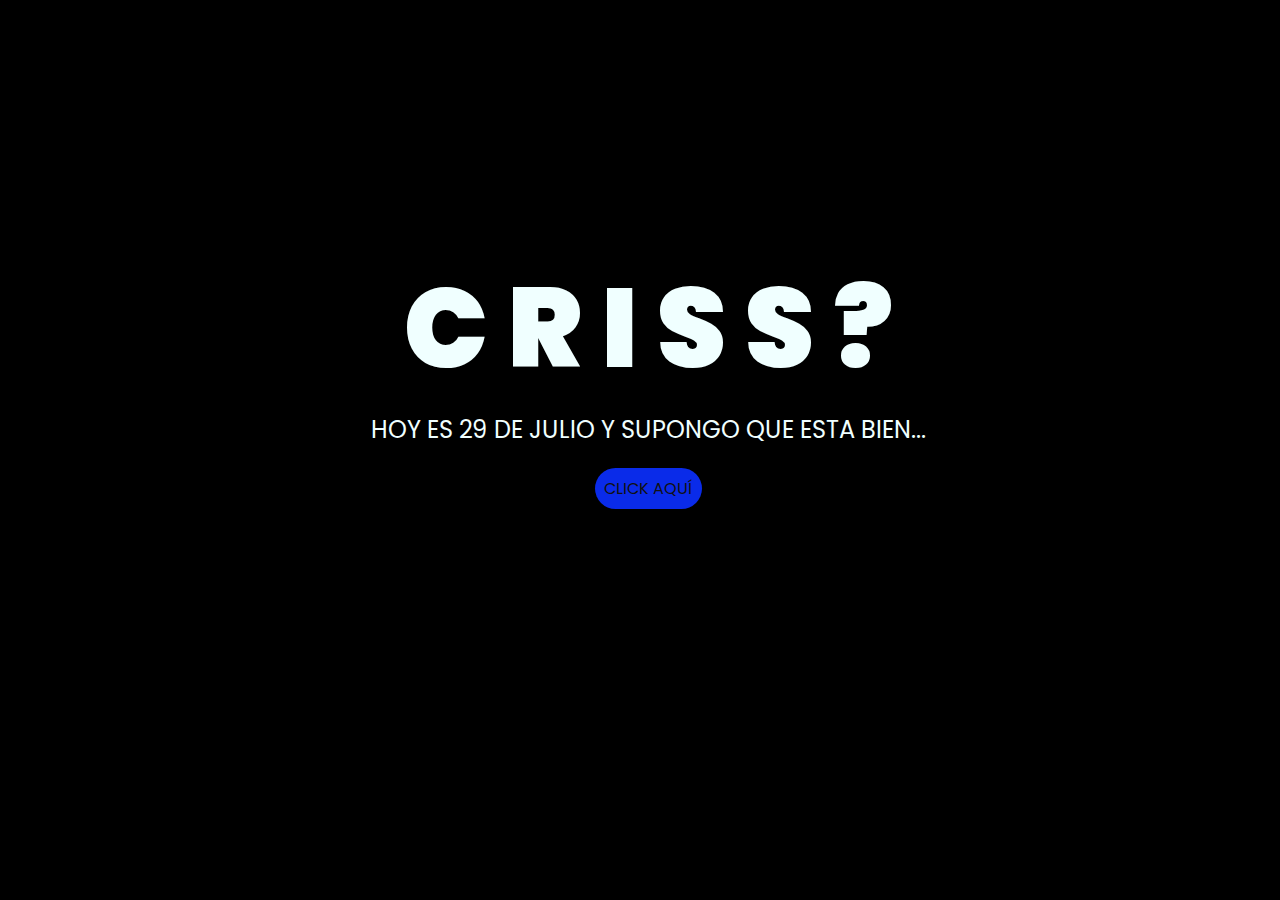
<file: index.html>
<!DOCTYPE html>
<html lang="es">

<head>
    <meta charset="UTF-8">
    <meta http-equiv="X-UA-Compatible" content="IE=edge">
    <meta name="viewport" content="width=device-width, initial-scale=1.0">
    <link rel="stylesheet" href="css/style.css">
    <link rel="icon" href="img/flowers.png" type="image/x-icon">
    <title>Flowers</title>
</head>

<body>
    <div class="greetings">
        <span>C</span>
        <span>R</span>
        <span>I</span>
        <span>S</span>
        <span>S</span>
        <span>?</span>
    </div>
    <div class="description">
        <span>HOY ES 29 DE JULIO Y SUPONGO QUE ESTA BIEN...</span>
    </div>
    <div class="button">
        <button class="botones">
            <a href="flower.html" style="color: rgb(255, 255, 255)cff;">CLICK AQUÍ</a>
        </button>
    </div>

</body>

</html>
</file>
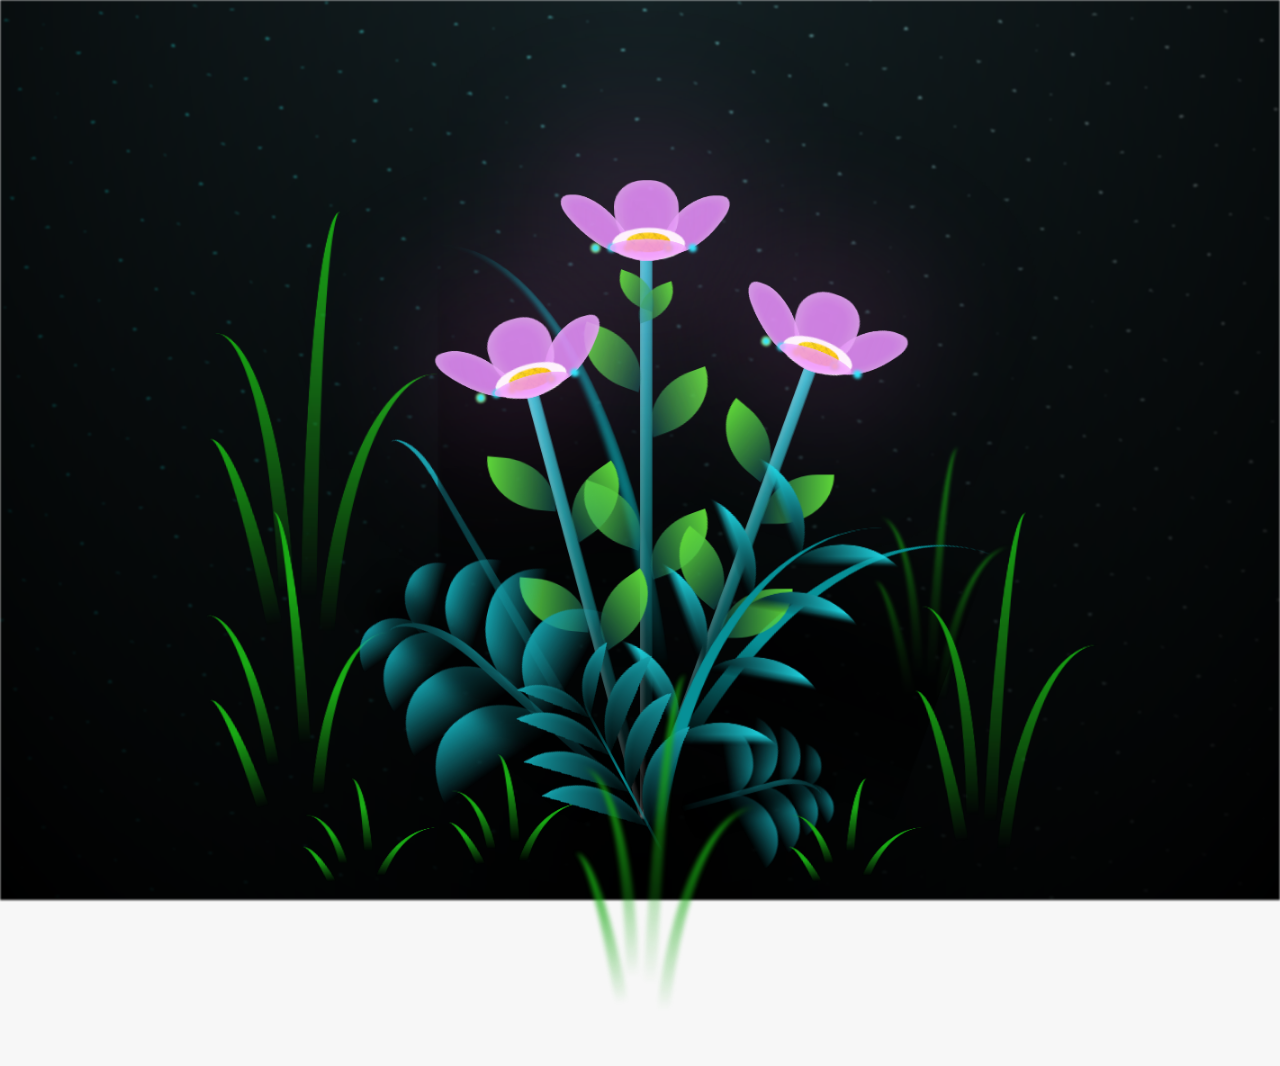
<file: flower.html>
<!DOCTYPE html>
<html lang="es">
  <head>
    <meta charset="UTF-8" />
    <meta http-equiv="X-UA-Compatible" content="IE=edge" />
    <meta name="viewport" content="width=device-width, initial-scale=1.0" />
    <link rel="stylesheet" href="css/main.css" />
    <link rel="icon" href="img/flowers.png" type="image/x-icon" />
    <title>Feli cum...</title>
  </head>
  <body class="container">
    <audio src="sound/ChristianBasso&HaienQiu-Flowers.mp3" autoplay></audio>
    <div id="lyrics">
     
    </div>
    <h1 class="titulo">Tus flores favoritas, siempre me haran pensar en ti "aleli" <br> <br>
      Se que estas muy lejos de mi ahora, pero te llevare conmigo siempre ALELI</h1>
  
    <div class="night"></div>
    <div class="flowers">
      <div class="flower flower--1">
        <div class="flower__leafs flower__leafs--1">
          <div class="flower__leaf flower__leaf--1"></div>
          <div class="flower__leaf flower__leaf--2"></div>
          <div class="flower__leaf flower__leaf--3"></div>
          <div class="flower__leaf flower__leaf--4"></div>
          <div class="flower__white-circle"></div>

          <div class="flower__light flower__light--1"></div>
          <div class="flower__light flower__light--2"></div>
          <div class="flower__light flower__light--3"></div>
          <div class="flower__light flower__light--4"></div>
          <div class="flower__light flower__light--5"></div>
          <div class="flower__light flower__light--6"></div>
          <div class="flower__light flower__light--7"></div>
          <div class="flower__light flower__light--8"></div>
        </div>
        <div class="flower__line">
          <div class="flower__line__leaf flower__line__leaf--1"></div>
          <div class="flower__line__leaf flower__line__leaf--2"></div>
          <div class="flower__line__leaf flower__line__leaf--3"></div>
          <div class="flower__line__leaf flower__line__leaf--4"></div>
          <div class="flower__line__leaf flower__line__leaf--5"></div>
          <div class="flower__line__leaf flower__line__leaf--6"></div>
        </div>
      </div>

      <div class="flower flower--2">
        <div class="flower__leafs flower__leafs--2">
          <div class="flower__leaf flower__leaf--1"></div>
          <div class="flower__leaf flower__leaf--2"></div>
          <div class="flower__leaf flower__leaf--3"></div>
          <div class="flower__leaf flower__leaf--4"></div>
          <div class="flower__white-circle"></div>

          <div class="flower__light flower__light--1"></div>
          <div class="flower__light flower__light--2"></div>
          <div class="flower__light flower__light--3"></div>
          <div class="flower__light flower__light--4"></div>
          <div class="flower__light flower__light--5"></div>
          <div class="flower__light flower__light--6"></div>
          <div class="flower__light flower__light--7"></div>
          <div class="flower__light flower__light--8"></div>
        </div>
        <div class="flower__line">
          <div class="flower__line__leaf flower__line__leaf--1"></div>
          <div class="flower__line__leaf flower__line__leaf--2"></div>
          <div class="flower__line__leaf flower__line__leaf--3"></div>
          <div class="flower__line__leaf flower__line__leaf--4"></div>
        </div>
      </div>

      <div class="flower flower--3">
        <div class="flower__leafs flower__leafs--3">
          <div class="flower__leaf flower__leaf--1"></div>
          <div class="flower__leaf flower__leaf--2"></div>
          <div class="flower__leaf flower__leaf--3"></div>
          <div class="flower__leaf flower__leaf--4"></div>
          <div class="flower__white-circle"></div>

          <div class="flower__light flower__light--1"></div>
          <div class="flower__light flower__light--2"></div>
          <div class="flower__light flower__light--3"></div>
          <div class="flower__light flower__light--4"></div>
          <div class="flower__light flower__light--5"></div>
          <div class="flower__light flower__light--6"></div>
          <div class="flower__light flower__light--7"></div>
          <div class="flower__light flower__light--8"></div>
        </div>
        <div class="flower__line">
          <div class="flower__line__leaf flower__line__leaf--1"></div>
          <div class="flower__line__leaf flower__line__leaf--2"></div>
          <div class="flower__line__leaf flower__line__leaf--3"></div>
          <div class="flower__line__leaf flower__line__leaf--4"></div>
        </div>
      </div>

      <div class="grow-ans" style="--d: 1.2s">
        <div class="flower__g-long">
          <div class="flower__g-long__top"></div>
          <div class="flower__g-long__bottom"></div>
        </div>
      </div>

      <div class="growing-grass">
        <div class="flower__grass flower__grass--1">
          <div class="flower__grass--top"></div>
          <div class="flower__grass--bottom"></div>
          <div class="flower__grass__leaf flower__grass__leaf--1"></div>
          <div class="flower__grass__leaf flower__grass__leaf--2"></div>
          <div class="flower__grass__leaf flower__grass__leaf--3"></div>
          <div class="flower__grass__leaf flower__grass__leaf--4"></div>
          <div class="flower__grass__leaf flower__grass__leaf--5"></div>
          <div class="flower__grass__leaf flower__grass__leaf--6"></div>
          <div class="flower__grass__leaf flower__grass__leaf--7"></div>
          <div class="flower__grass__leaf flower__grass__leaf--8"></div>
          <div class="flower__grass__overlay"></div>
        </div>
      </div>

      <div class="growing-grass">
        <div class="flower__grass flower__grass--2">
          <div class="flower__grass--top"></div>
          <div class="flower__grass--bottom"></div>
          <div class="flower__grass__leaf flower__grass__leaf--1"></div>
          <div class="flower__grass__leaf flower__grass__leaf--2"></div>
          <div class="flower__grass__leaf flower__grass__leaf--3"></div>
          <div class="flower__grass__leaf flower__grass__leaf--4"></div>
          <div class="flower__grass__leaf flower__grass__leaf--5"></div>
          <div class="flower__grass__leaf flower__grass__leaf--6"></div>
          <div class="flower__grass__leaf flower__grass__leaf--7"></div>
          <div class="flower__grass__leaf flower__grass__leaf--8"></div>
          <div class="flower__grass__overlay"></div>
        </div>
      </div>

      <div class="grow-ans" style="--d: 2.4s">
        <div class="flower__g-right flower__g-right--1">
          <div class="leaf"></div>
        </div>
      </div>

      <div class="grow-ans" style="--d: 2.8s">
        <div class="flower__g-right flower__g-right--2">
          <div class="leaf"></div>
        </div>
      </div>

      <div class="grow-ans" style="--d: 2.8s">
        <div class="flower__g-front">
          <div
            class="flower__g-front__leaf-wrapper flower__g-front__leaf-wrapper--1"
          >
            <div class="flower__g-front__leaf"></div>
          </div>
          <div
            class="flower__g-front__leaf-wrapper flower__g-front__leaf-wrapper--2"
          >
            <div class="flower__g-front__leaf"></div>
          </div>
          <div
            class="flower__g-front__leaf-wrapper flower__g-front__leaf-wrapper--3"
          >
            <div class="flower__g-front__leaf"></div>
          </div>
          <div
            class="flower__g-front__leaf-wrapper flower__g-front__leaf-wrapper--4"
          >
            <div class="flower__g-front__leaf"></div>
          </div>
          <div
            class="flower__g-front__leaf-wrapper flower__g-front__leaf-wrapper--5"
          >
            <div class="flower__g-front__leaf"></div>
          </div>
          <div
            class="flower__g-front__leaf-wrapper flower__g-front__leaf-wrapper--6"
          >
            <div class="flower__g-front__leaf"></div>
          </div>
          <div
            class="flower__g-front__leaf-wrapper flower__g-front__leaf-wrapper--7"
          >
            <div class="flower__g-front__leaf"></div>
          </div>
          <div
            class="flower__g-front__leaf-wrapper flower__g-front__leaf-wrapper--8"
          >
            <div class="flower__g-front__leaf"></div>
          </div>
          <div class="flower__g-front__line"></div>
        </div>
      </div>

      <div class="grow-ans" style="--d: 3.2s">
        <div class="flower__g-fr">
          <div class="leaf"></div>
          <div class="flower__g-fr__leaf flower__g-fr__leaf--1"></div>
          <div class="flower__g-fr__leaf flower__g-fr__leaf--2"></div>
          <div class="flower__g-fr__leaf flower__g-fr__leaf--3"></div>
          <div class="flower__g-fr__leaf flower__g-fr__leaf--4"></div>
          <div class="flower__g-fr__leaf flower__g-fr__leaf--5"></div>
          <div class="flower__g-fr__leaf flower__g-fr__leaf--6"></div>
          <div class="flower__g-fr__leaf flower__g-fr__leaf--7"></div>
          <div class="flower__g-fr__leaf flower__g-fr__leaf--8"></div>
        </div>
      </div>

      <div class="long-g long-g--0">
        <div class="grow-ans" style="--d: 3s">
          <div class="leaf leaf--0"></div>
        </div>
        <div class="grow-ans" style="--d: 2.2s">
          <div class="leaf leaf--1"></div>
        </div>
        <div class="grow-ans" style="--d: 3.4s">
          <div class="leaf leaf--2"></div>
        </div>
        <div class="grow-ans" style="--d: 3.6s">
          <div class="leaf leaf--3"></div>
        </div>
      </div>

      <div class="long-g long-g--1">
        <div class="grow-ans" style="--d: 3.6s">
          <div class="leaf leaf--0"></div>
        </div>
        <div class="grow-ans" style="--d: 3.8s">
          <div class="leaf leaf--1"></div>
        </div>
        <div class="grow-ans" style="--d: 4s">
          <div class="leaf leaf--2"></div>
        </div>
        <div class="grow-ans" style="--d: 4.2s">
          <div class="leaf leaf--3"></div>
        </div>
      </div>

      <div class="long-g long-g--2">
        <div class="grow-ans" style="--d: 4s">
          <div class="leaf leaf--0"></div>
        </div>
        <div class="grow-ans" style="--d: 4.2s">
          <div class="leaf leaf--1"></div>
        </div>
        <div class="grow-ans" style="--d: 4.4s">
          <div class="leaf leaf--2"></div>
        </div>
        <div class="grow-ans" style="--d: 4.6s">
          <div class="leaf leaf--3"></div>
        </div>
      </div>

      <div class="long-g long-g--3">
        <div class="grow-ans" style="--d: 4s">
          <div class="leaf leaf--0"></div>
        </div>
        <div class="grow-ans" style="--d: 4.2s">
          <div class="leaf leaf--1"></div>
        </div>
        <div class="grow-ans" style="--d: 3s">
          <div class="leaf leaf--2"></div>
        </div>
        <div class="grow-ans" style="--d: 3.6s">
          <div class="leaf leaf--3"></div>
        </div>
      </div>

      <div class="long-g long-g--4">
        <div class="grow-ans" style="--d: 4s">
          <div class="leaf leaf--0"></div>
        </div>
        <div class="grow-ans" style="--d: 4.2s">
          <div class="leaf leaf--1"></div>
        </div>
        <div class="grow-ans" style="--d: 3s">
          <div class="leaf leaf--2"></div>
        </div>
        <div class="grow-ans" style="--d: 3.6s">
          <div class="leaf leaf--3"></div>
        </div>
      </div>

      <div class="long-g long-g--5">
        <div class="grow-ans" style="--d: 4s">
          <div class="leaf leaf--0"></div>
        </div>
        <div class="grow-ans" style="--d: 4.2s">
          <div class="leaf leaf--1"></div>
        </div>
        <div class="grow-ans" style="--d: 3s">
          <div class="leaf leaf--2"></div>
        </div>
        <div class="grow-ans" style="--d: 3.6s">
          <div class="leaf leaf--3"></div>
        </div>
      </div>

      <div class="long-g long-g--6">
        <div class="grow-ans" style="--d: 4.2s">
          <div class="leaf leaf--0"></div>
        </div>
        <div class="grow-ans" style="--d: 4.4s">
          <div class="leaf leaf--1"></div>
        </div>
        <div class="grow-ans" style="--d: 4.6s">
          <div class="leaf leaf--2"></div>
        </div>
        <div class="grow-ans" style="--d: 4.8s">
          <div class="leaf leaf--3"></div>
        </div>
      </div>

      <div class="long-g long-g--7">
        <div class="grow-ans" style="--d: 3s">
          <div class="leaf leaf--0"></div>
        </div>
        <div class="grow-ans" style="--d: 3.2s">
          <div class="leaf leaf--1"></div>
        </div>
        <div class="grow-ans" style="--d: 3.5s">
          <div class="leaf leaf--2"></div>
        </div>
        <div class="grow-ans" style="--d: 3.6s">
          <div class="leaf leaf--3"></div>
        </div>
      </div>
    </div>
    <script src="anim.js"></script>
    <script src="main.js"></script>
  </body>
</html>
</file>
<file: css/style.css>
@import url('https://fonts.googleapis.com/css2?family=Poppins:ital,wght@0,500;1,900&display=swap');
*{
    font-family: 'Poppins',cursive;
}
body{
    color: azure;
    width: 100%;
    height: 82vh;
    display: flex;
    flex-direction: column;
    align-items: center;
    justify-content: center;
    background-color: black;
    /* padding-top: -30; */
}

.botones{
    padding: 9px;
    border-radius: 80px;
    background-color: transparent;
    border: none;
}

.botones a{
    background-color: #0a2be9;
    padding: 9px;
    border-radius: 80px;
    -webkit-border-radius: 80px;
    -moz-border-radius: 80px;
    -ms-border-radius: 80px;
    -o-border-radius: 80px;

}

.botones a:focus{
    background-color: rgb(50, 194, 194);
}

.greetings{
    font-size: 7rem;
    font-weight: 900;
}
.greetings > span{
    animation: glow 2.5s ease-in-out infinite;
}
@keyframes glow{
    0%, 100%{
        color: #fff;
        text-shadow: 0 0 12px #39c6d6, 0 0 50px #39c6d6, 0 0 100px #39c6d6;
    }
    10%, 90%{
        color: #111;
        text-shadow: none;
    }
}
.greetings > span:nth-child(2){
    animation-delay: .2s ;
}
.greetings > span:nth-child(3){
    animation-delay: .4s ;
}
.greetings > span:nth-child(4){
    animation-delay: .6s;
}
.greetings > span:nth-child(5){
    animation-delay: .8s;
}
.greetings > span:nth-child(6){
    animation-delay: 1s;
}

.description{
    font-size: 1.5rem;
    margin-bottom: 20px;
}

.button a{
    text-decoration: none;
    font-size: 1rem;
    color: #111;
}

@media screen and (max-width:574px){
    .greetings{
        display: block;
        font-size: 4rem;
        font-weight: 800;
        text-align: center;
    }
    .description{
        font-size: 2rem;
    }
    
    .button a{
        font-size: 1rem;
    }
}
</file>
<file: css/main.css>
*,
*::after,
*::before {
  padding: 0;
  margin: 0;
  box-sizing: border-box;
}

:root {
  --dark-color: #000;
}

body {
  display: flex;
  align-items: flex-end;
  justify-content: center;
  min-height: 100vh;
  background-color: var(--dark-color);
  overflow: hidden;
  perspective: 1000px;
}

#lyrics {
  font-size: 28px;
  font-family: "Franklin Gothic Medium", "Arial Narrow", Arial, sans-serif;
  color: white;
  position: absolute;
  margin-bottom: 20%;
  z-index: 1;
  font-weight: bold;
  letter-spacing: 4px;
}
@media only screen and (max-width: 600px) {
  /* Estilos específicos para dispositivos con un ancho máximo de 600px */
  #lyrics {
      font-size: 14px; /* Reduce el tamaño del texto para dispositivos más pequeños */
      margin-bottom: 530px;
      letter-spacing: 3px;
  }

}
.titulo {
  margin-bottom: 180px;
  font-family: "Arial Narrow", Arial, sans-serif;
  color: rgb(230, 120, 220);
  position: absolute;
  font-weight: bold;
  letter-spacing: 10px;
  opacity: 0;
  animation: fadeIn 3s ease-in-out forwards;
  text-align: center;
}
@keyframes fadeIn {
  from {
    opacity: 0;
  }
  to {
    opacity: 1;
  }
}

.night {
  z-index: -1;
  position: absolute;
  left: 50%;
  top: 0;
  transform: translateX(-50%);
  width: 100%;
  height: 100%;
  filter: blur(0.1vmin);
  background-image: radial-gradient(
      ellipse at top,
      transparent 0%,
      var(--dark-color)
    ),
    radial-gradient(
      ellipse at bottom,
      var(--dark-color),
      rgba(145, 233, 255, 0.2)
    ),
    repeating-linear-gradient(
      220deg,
      rgb(0, 0, 0) 0px,
      rgb(0, 0, 0) 19px,
      transparent 19px,
      transparent 22px
    ),
    repeating-linear-gradient(
      189deg,
      rgb(0, 0, 0) 0px,
      rgb(0, 0, 0) 19px,
      transparent 19px,
      transparent 22px
    ),
    repeating-linear-gradient(
      148deg,
      rgb(0, 0, 0) 0px,
      rgb(0, 0, 0) 19px,
      transparent 19px,
      transparent 22px
    ),
    linear-gradient(90deg, rgb(0, 255, 250), rgb(240, 240, 240));
}

.flowers {
  position: relative;
  transform: scale(0.9);
  /*margin-bottom: 100px;
  */
}

@media only screen and (max-width: 600px) {
  /* Estilos específicos para dispositivos con un ancho máximo de 600px */
.flowers {
      font-size: 14px;
      margin-bottom: 35%;
      letter-spacing: 3px;
      transform: scale(1.0);
}

}

.flower {
  position: absolute;
  bottom: 10vmin;
  transform-origin: bottom center;
  z-index: 10;
  --fl-speed: 0.8s;
}
.flower--1 {
  -webkit-animation: moving-flower-1 4s linear infinite;
  animation: moving-flower-1 4s linear infinite;
}
.flower--1 .flower__line {
  height: 70vmin;
  -webkit-animation-delay: 0.3s;
  animation-delay: 0.3s;
}
.flower--1 .flower__line__leaf--1 {
  -webkit-animation: blooming-leaf-right var(--fl-speed) 1.6s backwards;
  animation: blooming-leaf-right var(--fl-speed) 1.6s backwards;
}
.flower--1 .flower__line__leaf--2 {
  -webkit-animation: blooming-leaf-right var(--fl-speed) 1.4s backwards;
  animation: blooming-leaf-right var(--fl-speed) 1.4s backwards;
}
.flower--1 .flower__line__leaf--3 {
  -webkit-animation: blooming-leaf-left var(--fl-speed) 1.2s backwards;
  animation: blooming-leaf-left var(--fl-speed) 1.2s backwards;
}
.flower--1 .flower__line__leaf--4 {
  -webkit-animation: blooming-leaf-left var(--fl-speed) 1s backwards;
  animation: blooming-leaf-left var(--fl-speed) 1s backwards;
}
.flower--1 .flower__line__leaf--5 {
  -webkit-animation: blooming-leaf-right var(--fl-speed) 1.8s backwards;
  animation: blooming-leaf-right var(--fl-speed) 1.8s backwards;
}
.flower--1 .flower__line__leaf--6 {
  -webkit-animation: blooming-leaf-left var(--fl-speed) 2s backwards;
  animation: blooming-leaf-left var(--fl-speed) 2s backwards;
}
.flower--2 {
  left: 50%;
  transform: rotate(20deg);
  -webkit-animation: moving-flower-2 4s linear infinite;
  animation: moving-flower-2 4s linear infinite;
}
.flower--2 .flower__line {
  height: 60vmin;
  -webkit-animation-delay: 0.6s;
  animation-delay: 0.6s;
}
.flower--2 .flower__line__leaf--1 {
  -webkit-animation: blooming-leaf-right var(--fl-speed) 1.9s backwards;
  animation: blooming-leaf-right var(--fl-speed) 1.9s backwards;
}
.flower--2 .flower__line__leaf--2 {
  -webkit-animation: blooming-leaf-right var(--fl-speed) 1.7s backwards;
  animation: blooming-leaf-right var(--fl-speed) 1.7s backwards;
}
.flower--2 .flower__line__leaf--3 {
  -webkit-animation: blooming-leaf-left var(--fl-speed) 1.5s backwards;
  animation: blooming-leaf-left var(--fl-speed) 1.5s backwards;
}
.flower--2 .flower__line__leaf--4 {
  -webkit-animation: blooming-leaf-left var(--fl-speed) 1.3s backwards;
  animation: blooming-leaf-left var(--fl-speed) 1.3s backwards;
}
.flower--3 {
  left: 50%;
  transform: rotate(-15deg);
  -webkit-animation: moving-flower-3 4s linear infinite;
  animation: moving-flower-3 4s linear infinite;
}
.flower--3 .flower__line {
  -webkit-animation-delay: 0.9s;
  animation-delay: 0.9s;
}
.flower--3 .flower__line__leaf--1 {
  -webkit-animation: blooming-leaf-right var(--fl-speed) 2.5s backwards;
  animation: blooming-leaf-right var(--fl-speed) 2.5s backwards;
}
.flower--3 .flower__line__leaf--2 {
  -webkit-animation: blooming-leaf-right var(--fl-speed) 2.3s backwards;
  animation: blooming-leaf-right var(--fl-speed) 2.3s backwards;
}
.flower--3 .flower__line__leaf--3 {
  -webkit-animation: blooming-leaf-left var(--fl-speed) 2.1s backwards;
  animation: blooming-leaf-left var(--fl-speed) 2.1s backwards;
}
.flower--3 .flower__line__leaf--4 {
  -webkit-animation: blooming-leaf-left var(--fl-speed) 1.9s backwards;
  animation: blooming-leaf-left var(--fl-speed) 1.9s backwards;
}
.flower__leafs {
  position: relative;
  -webkit-animation: blooming-flower 2s backwards;
  animation: blooming-flower 2s backwards;
}
.flower__leafs--1 {
  -webkit-animation-delay: 1.1s;
  animation-delay: 1.1s;
}
.flower__leafs--2 {
  -webkit-animation-delay: 1.4s;
  animation-delay: 1.4s;
}
.flower__leafs--3 {
  -webkit-animation-delay: 1.7s;
  animation-delay: 1.7s;
}
.flower__leafs::after {
  content: "";
  position: absolute;
  left: 0;
  top: 0;
  transform: translate(-50%, -100%);
  width: 8vmin;
  height: 8vmin;
  background-color: #f875e4;
  /* background-color: #fd2525; */
  filter: blur(10vmin);
}
.flower__leaf {
  position: absolute;
  bottom: 0;
  left: 50%;
  width: 8vmin;
  height: 11vmin;
  border-radius: 51% 49% 47% 53%/44% 45% 55% 69%;
  background-color: #253bfd;
  background-color: #df8ef8;
  transform-origin: bottom center;
  opacity: 0.9;
  box-shadow: inset 0 0 2vmin rgba(255, 255, 255, 0.5);
}
.flower__leaf--1 {
  transform: translate(-10%, 1%) rotateY(40deg) rotateX(-50deg);
}
.flower__leaf--2 {
  transform: translate(-50%, -4%) rotateX(40deg);
}
.flower__leaf--3 {
  transform: translate(-90%, 0%) rotateY(45deg) rotateX(50deg);
}
.flower__leaf--4 {
  width: 8vmin;
  height: 8vmin;
  transform-origin: bottom left;
  border-radius: 4vmin 10vmin 4vmin 4vmin;
  transform: translate(0%, 18%) rotateX(70deg) rotate(-43deg);
  background-color: #ef8dfc;
  z-index: 1;
  opacity: 0.8;
}
.flower__white-circle {
  position: absolute;
  left: -3.5vmin;
  top: -3vmin;
  width: 9vmin;
  height: 4vmin;
  border-radius: 50%;
  background-color: #fff;
}
.flower__white-circle::after {
  content: "";
  position: absolute;
  left: 50%;
  top: 45%;
  transform: translate(-50%, -50%);
  width: 60%;
  height: 60%;
  border-radius: inherit;
  background-image: repeating-linear-gradient(
      135deg,
      rgba(0, 0, 0, 0.03) 0px,
      rgba(0, 0, 0, 0.03) 1px,
      transparent 1px,
      transparent 12px
    ),
    repeating-linear-gradient(
      45deg,
      rgba(0, 0, 0, 0.03) 0px,
      rgba(0, 0, 0, 0.03) 1px,
      transparent 1px,
      transparent 12px
    ),
    repeating-linear-gradient(
      67.5deg,
      rgba(0, 0, 0, 0.03) 0px,
      rgba(0, 0, 0, 0.03) 1px,
      transparent 1px,
      transparent 12px
    ),
    repeating-linear-gradient(
      135deg,
      rgba(0, 0, 0, 0.03) 0px,
      rgba(0, 0, 0, 0.03) 1px,
      transparent 1px,
      transparent 12px
    ),
    repeating-linear-gradient(
      45deg,
      rgba(0, 0, 0, 0.03) 0px,
      rgba(0, 0, 0, 0.03) 1px,
      transparent 1px,
      transparent 12px
    ),
    repeating-linear-gradient(
      112.5deg,
      rgba(0, 0, 0, 0.03) 0px,
      rgba(0, 0, 0, 0.03) 1px,
      transparent 1px,
      transparent 12px
    ),
    repeating-linear-gradient(
      112.5deg,
      rgba(0, 0, 0, 0.03) 0px,
      rgba(0, 0, 0, 0.03) 1px,
      transparent 1px,
      transparent 12px
    ),
    repeating-linear-gradient(
      45deg,
      rgba(0, 0, 0, 0.03) 0px,
      rgba(0, 0, 0, 0.03) 1px,
      transparent 1px,
      transparent 12px
    ),
    repeating-linear-gradient(
      22.5deg,
      rgba(0, 0, 0, 0.03) 0px,
      rgba(0, 0, 0, 0.03) 1px,
      transparent 1px,
      transparent 12px
    ),
    repeating-linear-gradient(
      45deg,
      rgba(0, 0, 0, 0.03) 0px,
      rgba(0, 0, 0, 0.03) 1px,
      transparent 1px,
      transparent 12px
    ),
    repeating-linear-gradient(
      22.5deg,
      rgba(0, 0, 0, 0.03) 0px,
      rgba(0, 0, 0, 0.03) 1px,
      transparent 1px,
      transparent 12px
    ),
    repeating-linear-gradient(
      135deg,
      rgba(0, 0, 0, 0.03) 0px,
      rgba(0, 0, 0, 0.03) 1px,
      transparent 1px,
      transparent 12px
    ),
    repeating-linear-gradient(
      157.5deg,
      rgba(0, 0, 0, 0.03) 0px,
      rgba(0, 0, 0, 0.03) 1px,
      transparent 1px,
      transparent 12px
    ),
    repeating-linear-gradient(
      67.5deg,
      rgba(0, 0, 0, 0.03) 0px,
      rgba(0, 0, 0, 0.03) 1px,
      transparent 1px,
      transparent 12px
    ),
    repeating-linear-gradient(
      67.5deg,
      rgba(0, 0, 0, 0.03) 0px,
      rgba(0, 0, 0, 0.03) 1px,
      transparent 1px,
      transparent 12px
    ),
    linear-gradient(90deg, rgb(255, 235, 18), rgb(255, 206, 0));
}
.flower__line {
  height: 55vmin;
  width: 1.5vmin;
  background-image: linear-gradient(
      to left,
      rgba(0, 0, 0, 0.2),
      transparent,
      rgba(255, 255, 255, 0.2)
    ),
    linear-gradient(to top, transparent 10%, #14757a, #39c6d6);
  box-shadow: inset 0 0 2px rgba(0, 0, 0, 0.5);
  -webkit-animation: grow-flower-tree 4s backwards;
  animation: grow-flower-tree 4s backwards;
}
.flower__line__leaf {
  --w: 7vmin;
  --h: calc(var(--w) + 2vmin);
  position: absolute;
  top: 20%;
  left: 90%;
  width: var(--w);
  height: var(--h);
  border-top-right-radius: var(--h);
  border-bottom-left-radius: var(--h);
  background-image: linear-gradient(to top, rgba(20, 117, 122, 0.4), #5ed639);
}
.flower__line__leaf--1 {
  transform: rotate(70deg) rotateY(30deg);
}
.flower__line__leaf--2 {
  top: 45%;
  transform: rotate(70deg) rotateY(30deg);
}
.flower__line__leaf--3,
.flower__line__leaf--4,
.flower__line__leaf--6 {
  border-top-right-radius: 0;
  border-bottom-left-radius: 0;
  border-top-left-radius: var(--h);
  border-bottom-right-radius: var(--h);
  left: -460%;
  top: 12%;
  transform: rotate(-70deg) rotateY(30deg);
}
.flower__line__leaf--4 {
  top: 40%;
}
.flower__line__leaf--5 {
  top: 0;
  transform-origin: left;
  transform: rotate(70deg) rotateY(30deg) scale(0.6);
}
.flower__line__leaf--6 {
  top: -2%;
  left: -450%;
  transform-origin: right;
  transform: rotate(-70deg) rotateY(30deg) scale(0.6);
}
.flower__light {
  position: absolute;
  bottom: 0vmin;
  width: 1vmin;
  height: 1vmin;
  background-color: rgb(255, 251, 0);
  border-radius: 50%;
  filter: blur(0.2vmin);
  -webkit-animation: light-ans 4s linear infinite backwards;
  animation: light-ans 4s linear infinite backwards;
}
.flower__light:nth-child(odd) {
  background-color: #23f0ff;
}
.flower__light--1 {
  left: -2vmin;
  -webkit-animation-delay: 1s;
  animation-delay: 1s;
}
.flower__light--2 {
  left: 3vmin;
  -webkit-animation-delay: 0.5s;
  animation-delay: 0.5s;
}
.flower__light--3 {
  left: -6vmin;
  -webkit-animation-delay: 0.3s;
  animation-delay: 0.3s;
}
.flower__light--4 {
  left: 6vmin;
  -webkit-animation-delay: 0.9s;
  animation-delay: 0.9s;
}
.flower__light--5 {
  left: -1vmin;
  -webkit-animation-delay: 1.5s;
  animation-delay: 1.5s;
}
.flower__light--6 {
  left: -4vmin;
  -webkit-animation-delay: 3s;
  animation-delay: 3s;
}
.flower__light--7 {
  left: 3vmin;
  -webkit-animation-delay: 2s;
  animation-delay: 2s;
}
.flower__light--8 {
  left: -6vmin;
  -webkit-animation-delay: 3.5s;
  animation-delay: 3.5s;
}
.flower__grass {
  --c: #159faa;
  --line-w: 1.5vmin;
  position: absolute;
  bottom: 12vmin;
  left: -7vmin;
  display: flex;
  flex-direction: column;
  align-items: flex-end;
  z-index: 20;
  transform-origin: bottom center;
  transform: rotate(-48deg) rotateY(40deg);
}
.flower__grass--1 {
  -webkit-animation: moving-grass 2s linear infinite;
  animation: moving-grass 2s linear infinite;
}
.flower__grass--2 {
  left: 2vmin;
  bottom: 10vmin;
  transform: scale(0.5) rotate(75deg) rotateX(10deg) rotateY(-200deg);
  opacity: 0.8;
  z-index: 0;
  -webkit-animation: moving-grass--2 1.5s linear infinite;
  animation: moving-grass--2 1.5s linear infinite;
}
.flower__grass--top {
  width: 7vmin;
  height: 10vmin;
  border-top-right-radius: 100%;
  border-right: var(--line-w) solid var(--c);
  transform-origin: bottom center;
  transform: rotate(-2deg);
}
.flower__grass--bottom {
  margin-top: -2px;
  width: var(--line-w);
  height: 25vmin;
  background-image: linear-gradient(to top, transparent, var(--c));
}
.flower__grass__leaf {
  --size: 10vmin;
  position: absolute;
  width: calc(var(--size) * 2.1);
  height: var(--size);
  border-top-left-radius: var(--size);
  border-top-right-radius: var(--size);
  background-image: linear-gradient(
    to top,
    transparent,
    transparent 30%,
    var(--c)
  );
  z-index: 100;
}
.flower__grass__leaf--1 {
  top: -6%;
  left: 30%;
  --size: 6vmin;
  transform: rotate(-20deg);
  -webkit-animation: growing-grass-ans--1 2s 2.6s backwards;
  animation: growing-grass-ans--1 2s 2.6s backwards;
}
@-webkit-keyframes growing-grass-ans--1 {
  0% {
    transform-origin: bottom left;
    transform: rotate(-20deg) scale(0);
  }
}
@keyframes growing-grass-ans--1 {
  0% {
    transform-origin: bottom left;
    transform: rotate(-20deg) scale(0);
  }
}
.flower__grass__leaf--2 {
  top: -5%;
  left: -110%;
  --size: 6vmin;
  transform: rotate(10deg);
  -webkit-animation: growing-grass-ans--2 2s 2.4s linear backwards;
  animation: growing-grass-ans--2 2s 2.4s linear backwards;
}
@-webkit-keyframes growing-grass-ans--2 {
  0% {
    transform-origin: bottom right;
    transform: rotate(10deg) scale(0);
  }
}
@keyframes growing-grass-ans--2 {
  0% {
    transform-origin: bottom right;
    transform: rotate(10deg) scale(0);
  }
}
.flower__grass__leaf--3 {
  top: 5%;
  left: 60%;
  --size: 8vmin;
  transform: rotate(-18deg) rotateX(-20deg);
  -webkit-animation: growing-grass-ans--3 2s 2.2s linear backwards;
  animation: growing-grass-ans--3 2s 2.2s linear backwards;
}
@-webkit-keyframes growing-grass-ans--3 {
  0% {
    transform-origin: bottom left;
    transform: rotate(-18deg) rotateX(-20deg) scale(0);
  }
}
@keyframes growing-grass-ans--3 {
  0% {
    transform-origin: bottom left;
    transform: rotate(-18deg) rotateX(-20deg) scale(0);
  }
}
.flower__grass__leaf--4 {
  top: 6%;
  left: -135%;
  --size: 8vmin;
  transform: rotate(2deg);
  -webkit-animation: growing-grass-ans--4 2s 2s linear backwards;
  animation: growing-grass-ans--4 2s 2s linear backwards;
}
@-webkit-keyframes growing-grass-ans--4 {
  0% {
    transform-origin: bottom right;
    transform: rotate(2deg) scale(0);
  }
}
@keyframes growing-grass-ans--4 {
  0% {
    transform-origin: bottom right;
    transform: rotate(2deg) scale(0);
  }
}
.flower__grass__leaf--5 {
  top: 20%;
  left: 60%;
  --size: 10vmin;
  transform: rotate(-24deg) rotateX(-20deg);
  -webkit-animation: growing-grass-ans--5 2s 1.8s linear backwards;
  animation: growing-grass-ans--5 2s 1.8s linear backwards;
}
@-webkit-keyframes growing-grass-ans--5 {
  0% {
    transform-origin: bottom left;
    transform: rotate(-24deg) rotateX(-20deg) scale(0);
  }
}
@keyframes growing-grass-ans--5 {
  0% {
    transform-origin: bottom left;
    transform: rotate(-24deg) rotateX(-20deg) scale(0);
  }
}
.flower__grass__leaf--6 {
  top: 22%;
  left: -180%;
  --size: 10vmin;
  transform: rotate(10deg);
  -webkit-animation: growing-grass-ans--6 2s 1.6s linear backwards;
  animation: growing-grass-ans--6 2s 1.6s linear backwards;
}
@-webkit-keyframes growing-grass-ans--6 {
  0% {
    transform-origin: bottom right;
    transform: rotate(10deg) scale(0);
  }
}
@keyframes growing-grass-ans--6 {
  0% {
    transform-origin: bottom right;
    transform: rotate(10deg) scale(0);
  }
}
.flower__grass__leaf--7 {
  top: 39%;
  left: 70%;
  --size: 10vmin;
  transform: rotate(-10deg);
  -webkit-animation: growing-grass-ans--7 2s 1.4s linear backwards;
  animation: growing-grass-ans--7 2s 1.4s linear backwards;
}
@-webkit-keyframes growing-grass-ans--7 {
  0% {
    transform-origin: bottom left;
    transform: rotate(-10deg) scale(0);
  }
}
@keyframes growing-grass-ans--7 {
  0% {
    transform-origin: bottom left;
    transform: rotate(-10deg) scale(0);
  }
}
.flower__grass__leaf--8 {
  top: 40%;
  left: -215%;
  --size: 11vmin;
  transform: rotate(10deg);
  -webkit-animation: growing-grass-ans--8 2s 1.2s linear backwards;
  animation: growing-grass-ans--8 2s 1.2s linear backwards;
}
@-webkit-keyframes growing-grass-ans--8 {
  0% {
    transform-origin: bottom right;
    transform: rotate(10deg) scale(0);
  }
}
@keyframes growing-grass-ans--8 {
  0% {
    transform-origin: bottom right;
    transform: rotate(10deg) scale(0);
  }
}
.flower__grass__overlay {
  position: absolute;
  top: -10%;
  right: 0%;
  width: 100%;
  height: 100%;
  background-color: rgba(0, 0, 0, 0.6);
  filter: blur(1.5vmin);
  z-index: 100;
}
.flower__g-long {
  --w: 2vmin;
  --h: 6vmin;
  --c: #159faa;
  position: absolute;
  bottom: 10vmin;
  left: -3vmin;
  transform-origin: bottom center;
  transform: rotate(-30deg) rotateY(-20deg);
  display: flex;
  flex-direction: column;
  align-items: flex-end;
  -webkit-animation: flower-g-long-ans 3s linear infinite;
  animation: flower-g-long-ans 3s linear infinite;
}
@-webkit-keyframes flower-g-long-ans {
  0%,
  100% {
    transform: rotate(-30deg) rotateY(-20deg);
  }
  50% {
    transform: rotate(-32deg) rotateY(-20deg);
  }
}
@keyframes flower-g-long-ans {
  0%,
  100% {
    transform: rotate(-30deg) rotateY(-20deg);
  }
  50% {
    transform: rotate(-32deg) rotateY(-20deg);
  }
}
.flower__g-long__top {
  top: calc(var(--h) * -1);
  width: calc(var(--w) + 1vmin);
  height: var(--h);
  border-top-right-radius: 100%;
  border-right: 0.7vmin solid var(--c);
  transform: translate(-0.7vmin, 1vmin);
}
.flower__g-long__bottom {
  width: var(--w);
  height: 50vmin;
  transform-origin: bottom center;
  background-image: linear-gradient(to top, transparent 30%, var(--c));
  box-shadow: inset 0 0 2px rgba(0, 0, 0, 0.5);
  -webkit-clip-path: polygon(35% 0, 65% 1%, 100% 100%, 0% 100%);
  clip-path: polygon(35% 0, 65% 1%, 100% 100%, 0% 100%);
}
.flower__g-right {
  position: absolute;
  bottom: 6vmin;
  left: -2vmin;
  transform-origin: bottom left;
  transform: rotate(20deg);
}
.flower__g-right .leaf {
  width: 30vmin;
  height: 50vmin;
  border-top-left-radius: 100%;
  border-left: 2vmin solid #079097;
  background-image: linear-gradient(
    to bottom,
    transparent,
    var(--dark-color) 60%
  );
  -webkit-mask-image: linear-gradient(to top, transparent 30%, #079097 60%);
}
.flower__g-right--1 {
  -webkit-animation: flower-g-right-ans 2.5s linear infinite;
  animation: flower-g-right-ans 2.5s linear infinite;
}
.flower__g-right--2 {
  left: 5vmin;
  transform: rotateY(-180deg);
  -webkit-animation: flower-g-right-ans--2 3s linear infinite;
  animation: flower-g-right-ans--2 3s linear infinite;
}
.flower__g-right--2 .leaf {
  height: 75vmin;
  filter: blur(0.3vmin);
  opacity: 0.8;
}
@-webkit-keyframes flower-g-right-ans {
  0%,
  100% {
    transform: rotate(20deg);
  }
  50% {
    transform: rotate(24deg) rotateX(-20deg);
  }
}
@keyframes flower-g-right-ans {
  0%,
  100% {
    transform: rotate(20deg);
  }
  50% {
    transform: rotate(24deg) rotateX(-20deg);
  }
}
@-webkit-keyframes flower-g-right-ans--2 {
  0%,
  100% {
    transform: rotateY(-180deg) rotate(0deg) rotateX(-20deg);
  }
  50% {
    transform: rotateY(-180deg) rotate(6deg) rotateX(-20deg);
  }
}
@keyframes flower-g-right-ans--2 {
  0%,
  100% {
    transform: rotateY(-180deg) rotate(0deg) rotateX(-20deg);
  }
  50% {
    transform: rotateY(-180deg) rotate(6deg) rotateX(-20deg);
  }
}
.flower__g-front {
  position: absolute;
  bottom: 6vmin;
  left: 2.5vmin;
  z-index: 100;
  transform-origin: bottom center;
  transform: rotate(-28deg) rotateY(30deg) scale(1.04);
  -webkit-animation: flower__g-front-ans 2s linear infinite;
  animation: flower__g-front-ans 2s linear infinite;
}
@-webkit-keyframes flower__g-front-ans {
  0%,
  100% {
    transform: rotate(-28deg) rotateY(30deg) scale(1.04);
  }
  50% {
    transform: rotate(-35deg) rotateY(40deg) scale(1.04);
  }
}
@keyframes flower__g-front-ans {
  0%,
  100% {
    transform: rotate(-28deg) rotateY(30deg) scale(1.04);
  }
  50% {
    transform: rotate(-35deg) rotateY(40deg) scale(1.04);
  }
}
.flower__g-front__line {
  width: 0.3vmin;
  height: 20vmin;
  background-image: linear-gradient(
    to top,
    transparent,
    #079097,
    transparent 100%
  );
  position: relative;
}
.flower__g-front__leaf-wrapper {
  position: absolute;
  top: 0;
  left: 0;
  transform-origin: bottom left;
  transform: rotate(10deg);
}
.flower__g-front__leaf-wrapper:nth-child(even) {
  left: 0vmin;
  transform: rotateY(-180deg) rotate(5deg);
  -webkit-animation: flower__g-front__leaf-left-ans 1s ease-in backwards;
  animation: flower__g-front__leaf-left-ans 1s ease-in backwards;
}
.flower__g-front__leaf-wrapper:nth-child(odd) {
  -webkit-animation: flower__g-front__leaf-ans 1s ease-in backwards;
  animation: flower__g-front__leaf-ans 1s ease-in backwards;
}
.flower__g-front__leaf-wrapper--1 {
  top: -8vmin;
  transform: scale(0.7);
  -webkit-animation: flower__g-front__leaf-ans 1s 5.5s ease-in backwards !important;
  animation: flower__g-front__leaf-ans 1s 5.5s ease-in backwards !important;
}
.flower__g-front__leaf-wrapper--2 {
  top: -8vmin;
  transform: rotateY(-180deg) scale(0.7) !important;
  -webkit-animation: flower__g-front__leaf-left-ans-2 1s 4.6s ease-in backwards !important;
  animation: flower__g-front__leaf-left-ans-2 1s 4.6s ease-in backwards !important;
}
.flower__g-front__leaf-wrapper--3 {
  top: -3vmin;
  -webkit-animation: flower__g-front__leaf-ans 1s 4.6s ease-in backwards;
  animation: flower__g-front__leaf-ans 1s 4.6s ease-in backwards;
}
.flower__g-front__leaf-wrapper--4 {
  top: -3vmin;
  transform: rotateY(-180deg) scale(0.9) !important;
  -webkit-animation: flower__g-front__leaf-left-ans-2 1s 4.6s ease-in backwards !important;
  animation: flower__g-front__leaf-left-ans-2 1s 4.6s ease-in backwards !important;
}
@-webkit-keyframes flower__g-front__leaf-left-ans-2 {
  0% {
    transform: rotateY(-180deg) scale(0);
  }
}
@keyframes flower__g-front__leaf-left-ans-2 {
  0% {
    transform: rotateY(-180deg) scale(0);
  }
}
.flower__g-front__leaf-wrapper--5,
.flower__g-front__leaf-wrapper--6 {
  top: 2vmin;
}
.flower__g-front__leaf-wrapper--7,
.flower__g-front__leaf-wrapper--8 {
  top: 6.5vmin;
}
.flower__g-front__leaf-wrapper--2 {
  -webkit-animation-delay: 5.2s !important;
  animation-delay: 5.2s !important;
}
.flower__g-front__leaf-wrapper--3 {
  -webkit-animation-delay: 4.9s !important;
  animation-delay: 4.9s !important;
}
.flower__g-front__leaf-wrapper--5 {
  -webkit-animation-delay: 4.3s !important;
  animation-delay: 4.3s !important;
}
.flower__g-front__leaf-wrapper--6 {
  -webkit-animation-delay: 4.1s !important;
  animation-delay: 4.1s !important;
}
.flower__g-front__leaf-wrapper--7 {
  -webkit-animation-delay: 3.8s !important;
  animation-delay: 3.8s !important;
}
.flower__g-front__leaf-wrapper--8 {
  -webkit-animation-delay: 3.5s !important;
  animation-delay: 3.5s !important;
}
@-webkit-keyframes flower__g-front__leaf-ans {
  0% {
    transform: rotate(10deg) scale(0);
  }
}
@keyframes flower__g-front__leaf-ans {
  0% {
    transform: rotate(10deg) scale(0);
  }
}
@-webkit-keyframes flower__g-front__leaf-left-ans {
  0% {
    transform: rotateY(-180deg) rotate(5deg) scale(0);
  }
}
@keyframes flower__g-front__leaf-left-ans {
  0% {
    transform: rotateY(-180deg) rotate(5deg) scale(0);
  }
}
.flower__g-front__leaf {
  width: 10vmin;
  height: 10vmin;
  border-radius: 100% 0% 0% 100%/100% 100% 0% 0%;
  box-shadow: inset 0 2px 1vmin hsla(184deg, 97%, 58%, 0.2);
  background-image: linear-gradient(
      to bottom left,
      transparent,
      var(--dark-color)
    ),
    linear-gradient(to bottom right, #159faa 50%, transparent 50%, transparent);
  -webkit-mask-image: linear-gradient(
    to bottom right,
    #159faa 50%,
    transparent 50%,
    transparent
  );
  mask-image: linear-gradient(
    to bottom right,
    #159faa 50%,
    transparent 50%,
    transparent
  );
}
.flower__g-fr {
  position: absolute;
  bottom: -4vmin;
  left: vmin;
  transform-origin: bottom left;
  z-index: 10;
  -webkit-animation: flower__g-fr-ans 2s linear infinite;
  animation: flower__g-fr-ans 2s linear infinite;
}
@-webkit-keyframes flower__g-fr-ans {
  0%,
  100% {
    transform: rotate(2deg);
  }
  50% {
    transform: rotate(4deg);
  }
}
@keyframes flower__g-fr-ans {
  0%,
  100% {
    transform: rotate(2deg);
  }
  50% {
    transform: rotate(4deg);
  }
}
.flower__g-fr .leaf {
  width: 30vmin;
  height: 50vmin;
  border-top-left-radius: 100%;
  border-left: 2vmin solid #079097;
  -webkit-mask-image: linear-gradient(to top, transparent 25%, #079097 50%);
  position: relative;
  z-index: 1;
}
.flower__g-fr__leaf {
  position: absolute;
  top: 0;
  left: 0;
  width: 10vmin;
  height: 10vmin;
  border-radius: 100% 0% 0% 100%/100% 100% 0% 0%;
  box-shadow: inset 0 2px 1vmin hsla(184deg, 97%, 58%, 0.2);
  background-image: linear-gradient(
      to bottom left,
      transparent,
      var(--dark-color) 98%
    ),
    linear-gradient(to bottom right, #23f0ff 45%, transparent 50%, transparent);
  -webkit-mask-image: linear-gradient(
    135deg,
    #159faa 40%,
    transparent 50%,
    transparent
  );
}
.flower__g-fr__leaf--1 {
  left: 20vmin;
  transform: rotate(45deg);
  -webkit-animation: flower__g-fr-leaft-ans-1 0.5s 5.2s linear backwards;
  animation: flower__g-fr-leaft-ans-1 0.5s 5.2s linear backwards;
}
@-webkit-keyframes flower__g-fr-leaft-ans-1 {
  0% {
    transform-origin: left;
    transform: rotate(45deg) scale(0);
  }
}
@keyframes flower__g-fr-leaft-ans-1 {
  0% {
    transform-origin: left;
    transform: rotate(45deg) scale(0);
  }
}
.flower__g-fr__leaf--2 {
  left: 12vmin;
  top: -7vmin;
  transform: rotate(25deg) rotateY(-180deg);
  -webkit-animation: flower__g-fr-leaft-ans-6 0.5s 5s linear backwards;
  animation: flower__g-fr-leaft-ans-6 0.5s 5s linear backwards;
}
.flower__g-fr__leaf--3 {
  left: 15vmin;
  top: 6vmin;
  transform: rotate(55deg);
  -webkit-animation: flower__g-fr-leaft-ans-5 0.5s 4.8s linear backwards;
  animation: flower__g-fr-leaft-ans-5 0.5s 4.8s linear backwards;
}
.flower__g-fr__leaf--4 {
  left: 6vmin;
  top: -2vmin;
  transform: rotate(25deg) rotateY(-180deg);
  -webkit-animation: flower__g-fr-leaft-ans-6 0.5s 4.6s linear backwards;
  animation: flower__g-fr-leaft-ans-6 0.5s 4.6s linear backwards;
}
.flower__g-fr__leaf--5 {
  left: 10vmin;
  top: 14vmin;
  transform: rotate(55deg);
  -webkit-animation: flower__g-fr-leaft-ans-5 0.5s 4.4s linear backwards;
  animation: flower__g-fr-leaft-ans-5 0.5s 4.4s linear backwards;
}
@-webkit-keyframes flower__g-fr-leaft-ans-5 {
  0% {
    transform-origin: left;
    transform: rotate(55deg) scale(0);
  }
}
@keyframes flower__g-fr-leaft-ans-5 {
  0% {
    transform-origin: left;
    transform: rotate(55deg) scale(0);
  }
}
.flower__g-fr__leaf--6 {
  left: 0vmin;
  top: 6vmin;
  transform: rotate(25deg) rotateY(-180deg);
  -webkit-animation: flower__g-fr-leaft-ans-6 0.5s 4.2s linear backwards;
  animation: flower__g-fr-leaft-ans-6 0.5s 4.2s linear backwards;
}
@-webkit-keyframes flower__g-fr-leaft-ans-6 {
  0% {
    transform-origin: right;
    transform: rotate(25deg) rotateY(-180deg) scale(0);
  }
}
@keyframes flower__g-fr-leaft-ans-6 {
  0% {
    transform-origin: right;
    transform: rotate(25deg) rotateY(-180deg) scale(0);
  }
}
.flower__g-fr__leaf--7 {
  left: 5vmin;
  top: 22vmin;
  transform: rotate(45deg);
  -webkit-animation: flower__g-fr-leaft-ans-7 0.5s 4s linear backwards;
  animation: flower__g-fr-leaft-ans-7 0.5s 4s linear backwards;
}
@-webkit-keyframes flower__g-fr-leaft-ans-7 {
  0% {
    transform-origin: left;
    transform: rotate(45deg) scale(0);
  }
}
@keyframes flower__g-fr-leaft-ans-7 {
  0% {
    transform-origin: left;
    transform: rotate(45deg) scale(0);
  }
}
.flower__g-fr__leaf--8 {
  left: -4vmin;
  top: 15vmin;
  transform: rotate(15deg) rotateY(-180deg);
  -webkit-animation: flower__g-fr-leaft-ans-8 0.5s 3.8s linear backwards;
  animation: flower__g-fr-leaft-ans-8 0.5s 3.8s linear backwards;
}
@-webkit-keyframes flower__g-fr-leaft-ans-8 {
  0% {
    transform-origin: right;
    transform: rotate(15deg) rotateY(-180deg) scale(0);
  }
}
@keyframes flower__g-fr-leaft-ans-8 {
  0% {
    transform-origin: right;
    transform: rotate(15deg) rotateY(-180deg) scale(0);
  }
}

.long-g {
  position: absolute;
  bottom: 25vmin;
  left: -42vmin;
  transform-origin: bottom left;
}
.long-g--1 {
  bottom: 0vmin;
  transform: scale(0.8) rotate(-5deg);
}
.long-g--1 .leaf {
  -webkit-mask-image: linear-gradient(
    to top,
    transparent 40%,
    #079097 80%
  ) !important;
}
.long-g--1 .leaf--1 {
  --w: 5vmin;
  --h: 60vmin;
  left: -2vmin;
  transform: rotate(3deg) rotateY(-180deg);
}
.long-g--2,
.long-g--3 {
  bottom: -3vmin;
  left: -35vmin;
  transform-origin: center;
  transform: scale(0.6) rotateX(60deg);
}
.long-g--2 .leaf,
.long-g--3 .leaf {
  -webkit-mask-image: linear-gradient(
    to top,
    transparent 50%,
    #079097 80%
  ) !important;
}
.long-g--2 .leaf--1,
.long-g--3 .leaf--1 {
  left: -1vmin;
  transform: rotateY(-180deg);
}
.long-g--3 {
  left: -17vmin;
  bottom: 0vmin;
}
.long-g--3 .leaf {
  -webkit-mask-image: linear-gradient(
    to top,
    transparent 40%,
    #079097 80%
  ) !important;
}
.long-g--4 {
  left: 25vmin;
  bottom: -3vmin;
  transform-origin: center;
  transform: scale(0.6) rotateX(60deg);
}
.long-g--4 .leaf {
  -webkit-mask-image: linear-gradient(
    to top,
    transparent 50%,
    #079097 80%
  ) !important;
}
.long-g--5 {
  left: 42vmin;
  bottom: 0vmin;
  transform: scale(0.8) rotate(2deg);
}
.long-g--6 {
  left: 0vmin;
  bottom: -20vmin;
  z-index: 100;
  filter: blur(0.3vmin);
  transform: scale(0.8) rotate(2deg);
}
.long-g--7 {
  left: 35vmin;
  bottom: 20vmin;
  z-index: -1;
  filter: blur(0.3vmin);
  transform: scale(0.6) rotate(2deg);
  opacity: 0.7;
}
.long-g .leaf {
  --w: 15vmin;
  --h: 40vmin;
  --c: #1aaa15;
  position: absolute;
  bottom: 0;
  width: var(--w);
  height: var(--h);
  border-top-left-radius: 100%;
  border-left: 2vmin solid var(--c);
  -webkit-mask-image: linear-gradient(
    to top,
    transparent 20%,
    var(--dark-color)
  );
  transform-origin: bottom center;
}
.long-g .leaf--0 {
  left: 2vmin;
  -webkit-animation: leaf-ans-1 4s linear infinite;
  animation: leaf-ans-1 4s linear infinite;
}
.long-g .leaf--1 {
  --w: 5vmin;
  --h: 60vmin;
  -webkit-animation: leaf-ans-1 4s linear infinite;
  animation: leaf-ans-1 4s linear infinite;
}
.long-g .leaf--2 {
  --w: 10vmin;
  --h: 40vmin;
  left: -0.5vmin;
  bottom: 5vmin;
  transform-origin: bottom left;
  transform: rotateY(-180deg);
  -webkit-animation: leaf-ans-2 3s linear infinite;
  animation: leaf-ans-2 3s linear infinite;
}
.long-g .leaf--3 {
  --w: 5vmin;
  --h: 30vmin;
  left: -1vmin;
  bottom: 3.2vmin;
  transform-origin: bottom left;
  transform: rotate(-10deg) rotateY(-180deg);
  -webkit-animation: leaf-ans-3 3s linear infinite;
  animation: leaf-ans-3 3s linear infinite;
}

@-webkit-keyframes leaf-ans-1 {
  0%,
  100% {
    transform: rotate(-5deg) scale(1);
  }
  50% {
    transform: rotate(5deg) scale(1.1);
  }
}

@keyframes leaf-ans-1 {
  0%,
  100% {
    transform: rotate(-5deg) scale(1);
  }
  50% {
    transform: rotate(5deg) scale(1.1);
  }
}
@-webkit-keyframes leaf-ans-2 {
  0%,
  100% {
    transform: rotateY(-180deg) rotate(5deg);
  }
  50% {
    transform: rotateY(-180deg) rotate(0deg) scale(1.1);
  }
}
@keyframes leaf-ans-2 {
  0%,
  100% {
    transform: rotateY(-180deg) rotate(5deg);
  }
  50% {
    transform: rotateY(-180deg) rotate(0deg) scale(1.1);
  }
}
@-webkit-keyframes leaf-ans-3 {
  0%,
  100% {
    transform: rotate(-10deg) rotateY(-180deg);
  }
  50% {
    transform: rotate(-20deg) rotateY(-180deg);
  }
}
@keyframes leaf-ans-3 {
  0%,
  100% {
    transform: rotate(-10deg) rotateY(-180deg);
  }
  50% {
    transform: rotate(-20deg) rotateY(-180deg);
  }
}
.grow-ans {
  -webkit-animation: grow-ans 2s var(--d) backwards;
  animation: grow-ans 2s var(--d) backwards;
}

@-webkit-keyframes grow-ans {
  0% {
    transform: scale(0);
    opacity: 0;
  }
}

@keyframes grow-ans {
  0% {
    transform: scale(0);
    opacity: 0;
  }
}
@-webkit-keyframes light-ans {
  0% {
    opacity: 0;
    transform: translateY(0vmin);
  }
  25% {
    opacity: 1;
    transform: translateY(-5vmin) translateX(-2vmin);
  }
  50% {
    opacity: 1;
    transform: translateY(-15vmin) translateX(2vmin);
    filter: blur(0.2vmin);
  }
  75% {
    transform: translateY(-20vmin) translateX(-2vmin);
    filter: blur(0.2vmin);
  }
  100% {
    transform: translateY(-30vmin);
    opacity: 0;
    filter: blur(1vmin);
  }
}
@keyframes light-ans {
  0% {
    opacity: 0;
    transform: translateY(0vmin);
  }
  25% {
    opacity: 1;
    transform: translateY(-5vmin) translateX(-2vmin);
  }
  50% {
    opacity: 1;
    transform: translateY(-15vmin) translateX(2vmin);
    filter: blur(0.2vmin);
  }
  75% {
    transform: translateY(-20vmin) translateX(-2vmin);
    filter: blur(0.2vmin);
  }
  100% {
    transform: translateY(-30vmin);
    opacity: 0;
    filter: blur(1vmin);
  }
}
@-webkit-keyframes moving-flower-1 {
  0%,
  100% {
    transform: rotate(2deg);
  }
  50% {
    transform: rotate(-2deg);
  }
}
@keyframes moving-flower-1 {
  0%,
  100% {
    transform: rotate(2deg);
  }
  50% {
    transform: rotate(-2deg);
  }
}
@-webkit-keyframes moving-flower-2 {
  0%,
  100% {
    transform: rotate(18deg);
  }
  50% {
    transform: rotate(14deg);
  }
}
@keyframes moving-flower-2 {
  0%,
  100% {
    transform: rotate(18deg);
  }
  50% {
    transform: rotate(14deg);
  }
}
@-webkit-keyframes moving-flower-3 {
  0%,
  100% {
    transform: rotate(-18deg);
  }
  50% {
    transform: rotate(-20deg) rotateY(-10deg);
  }
}
@keyframes moving-flower-3 {
  0%,
  100% {
    transform: rotate(-18deg);
  }
  50% {
    transform: rotate(-20deg) rotateY(-10deg);
  }
}
@-webkit-keyframes blooming-leaf-right {
  0% {
    transform-origin: left;
    transform: rotate(70deg) rotateY(30deg) scale(0);
  }
}
@keyframes blooming-leaf-right {
  0% {
    transform-origin: left;
    transform: rotate(70deg) rotateY(30deg) scale(0);
  }
}
@-webkit-keyframes blooming-leaf-left {
  0% {
    transform-origin: right;
    transform: rotate(-70deg) rotateY(30deg) scale(0);
  }
}
@keyframes blooming-leaf-left {
  0% {
    transform-origin: right;
    transform: rotate(-70deg) rotateY(30deg) scale(0);
  }
}
@-webkit-keyframes grow-flower-tree {
  0% {
    height: 0;
    border-radius: 1vmin;
  }
}
@keyframes grow-flower-tree {
  0% {
    height: 0;
    border-radius: 1vmin;
  }
}
@-webkit-keyframes blooming-flower {
  0% {
    transform: scale(0);
  }
}
@keyframes blooming-flower {
  0% {
    transform: scale(0);
  }
}
@-webkit-keyframes moving-grass {
  0%,
  100% {
    transform: rotate(-48deg) rotateY(40deg);
  }
  50% {
    transform: rotate(-50deg) rotateY(40deg);
  }
}
@keyframes moving-grass {
  0%,
  100% {
    transform: rotate(-48deg) rotateY(40deg);
  }
  50% {
    transform: rotate(-50deg) rotateY(40deg);
  }
}
@-webkit-keyframes moving-grass--2 {
  0%,
  100% {
    transform: scale(0.5) rotate(75deg) rotateX(10deg) rotateY(-200deg);
  }
  50% {
    transform: scale(0.5) rotate(79deg) rotateX(10deg) rotateY(-200deg);
  }
}
@keyframes moving-grass--2 {
  0%,
  100% {
    transform: scale(0.5) rotate(75deg) rotateX(10deg) rotateY(-200deg);
  }
  50% {
    transform: scale(0.5) rotate(79deg) rotateX(10deg) rotateY(-200deg);
  }
}
.growing-grass {
  -webkit-animation: growing-grass-ans 1s 2s backwards;
  animation: growing-grass-ans 1s 2s backwards;
}

@-webkit-keyframes growing-grass-ans {
  0% {
    transform: scale(0);
  }
}

@keyframes growing-grass-ans {
  0% {
    transform: scale(0);
  }
}
.container * {
  -webkit-animation-play-state: paused !important;
  animation-play-state: paused !important;
} /*# sourceMappingURL=main.css.map */


/* Reset de estilos básicos */
body, h1, p {
  margin: 0;
  padding: 0;
}

/* Estilos generales */
body {
  font-family: 'Arial', sans-serif;
  background-color: #f7f7f7;
  color: #333;
}

.container {
  max-width: 1200px;
  margin: 0 auto;
  padding: 20px;
}

h1 {
  font-size: 2em;
  line-height: 1.5;
  margin-bottom: 20px;
}

/* Media Queries para tamaños de pantalla diferentes */
@media screen and (max-width: 600px) {
  /* Estilos para pantallas pequeñas */
  h1 {
      font-size: 1.5em;
  }
}

@media screen and (min-width: 601px) and (max-width: 1024px) {
  /* Estilos para pantallas medianas */
  h1 {
      font-size: 1.8em;
  }
}

@media screen and (min-width: 1025px) {
  /* Estilos para pantallas grandes */
  h1 {
      font-size: 2em;
  }
}

/* Agregar más estilos según sea necesario */
</file>
